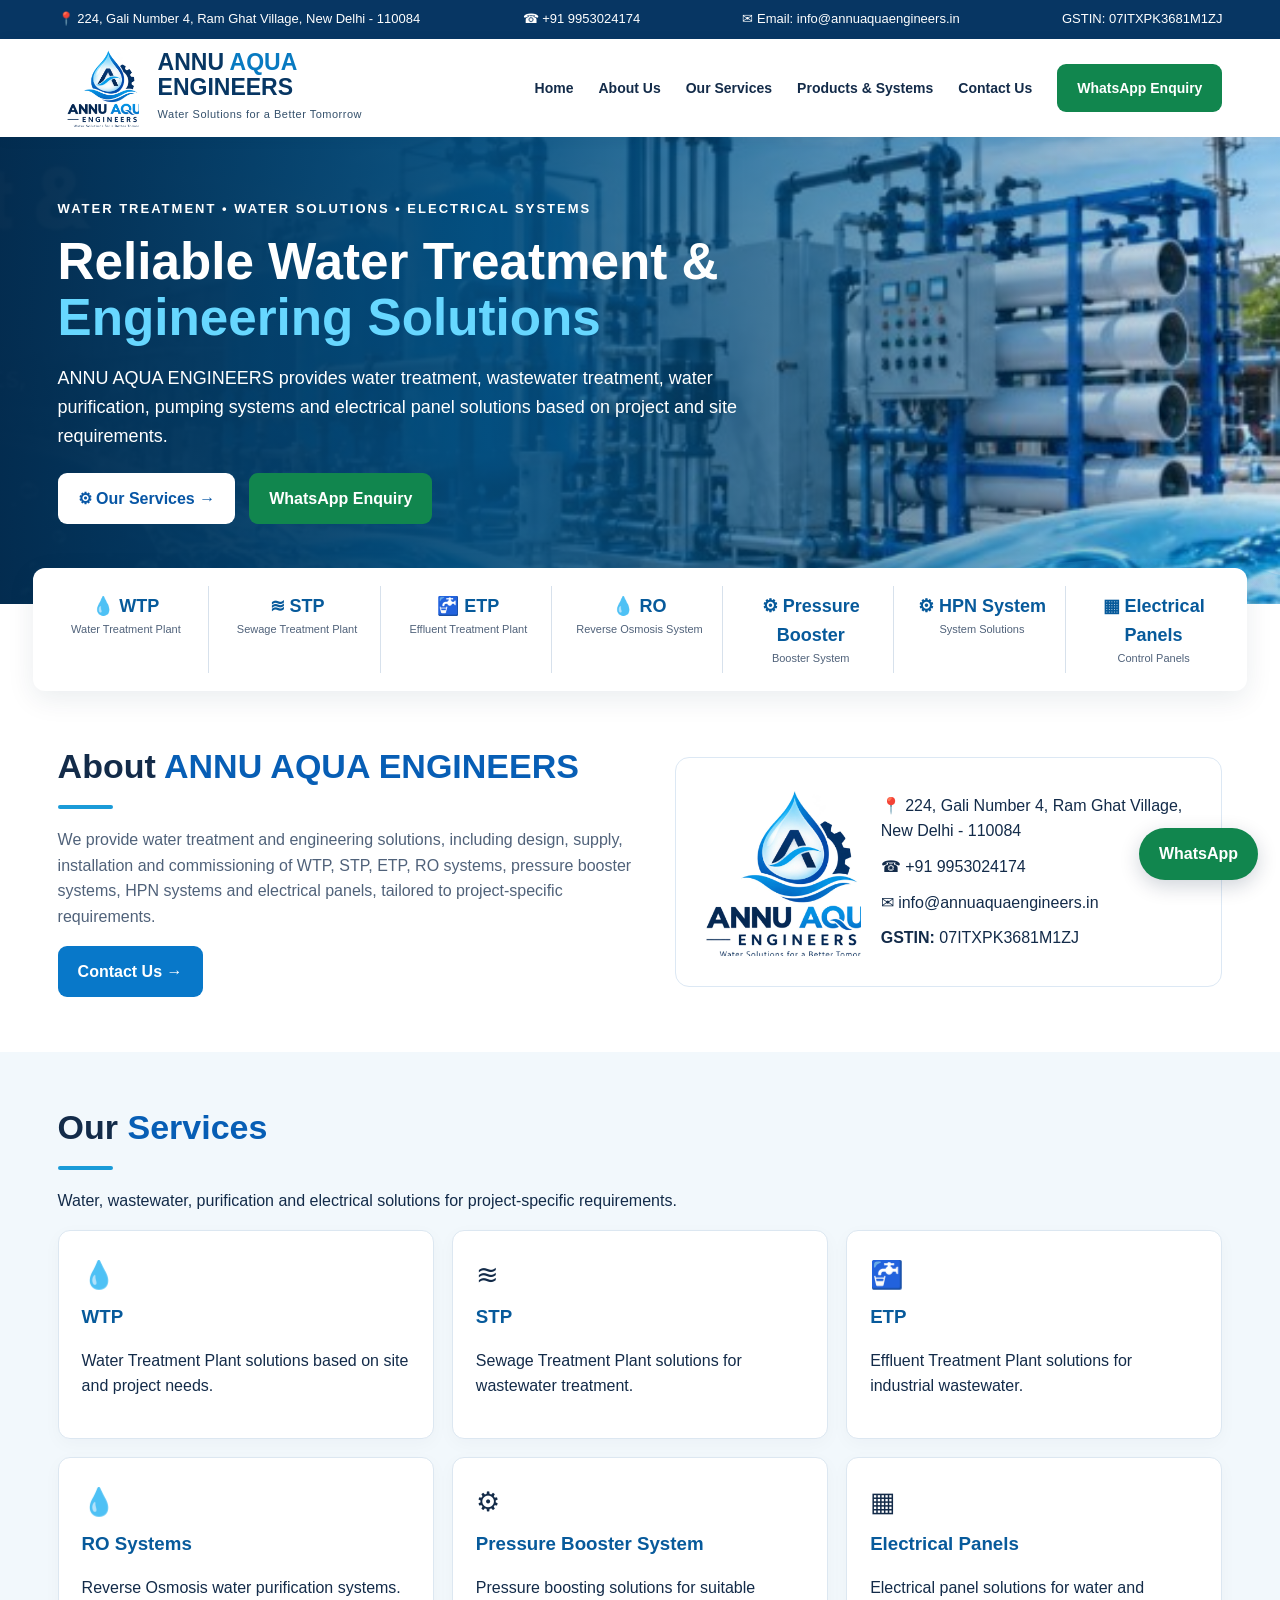
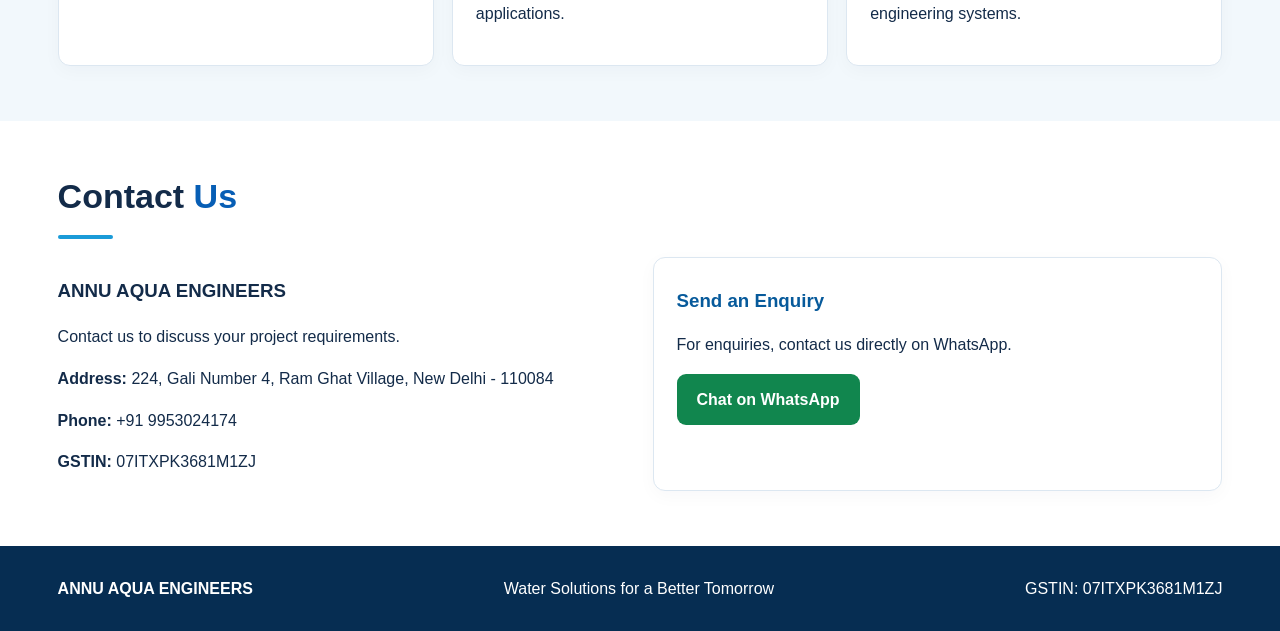
<file: annu_aqua_engineers_website_with_plant_image.html>
<!doctype html>
<html lang="en">
<head>
<meta charset="utf-8">
<meta name="viewport" content="width=device-width, initial-scale=1">
<title>ANNU AQUA ENGINEERS | Water Treatment & Engineering Solutions</title>
<meta name="description" content="ANNU AQUA ENGINEERS provides water treatment, wastewater treatment, RO systems, pressure booster systems and electrical panel solutions in Delhi NCR and across India.">
<meta name="robots" content="index,follow">
<style>
:root{--navy:#073663;--blue:#087ac1;--cyan:#49c5f3;--green:#11864e;--ink:#132b49;--muted:#50627a;--pale:#f2f8fc}
*{box-sizing:border-box}html{scroll-behavior:smooth}body{margin:0;font-family:Arial,Helvetica,sans-serif;color:var(--ink);line-height:1.6}
a{text-decoration:none;color:inherit}.topbar{background:#073663;color:#fff;font-size:13px;padding:9px 4.5%;display:flex;gap:18px;justify-content:space-between;flex-wrap:wrap}
.nav{padding:10px 4.5%;display:flex;align-items:center;justify-content:space-between;gap:22px;background:white;box-shadow:0 2px 12px #092b4c12;position:sticky;top:0;z-index:5}
.brand{display:flex;align-items:center;gap:12px;min-width:245px}.brand img{width:88px;height:78px;object-fit:contain}.brand strong{display:block;font-size:23px;line-height:1.1;color:var(--navy)}.brand strong span{color:var(--blue)}.brand small{font-size:11px;letter-spacing:.5px;color:#34506b}
.links{display:flex;align-items:center;gap:25px;font-size:14px;font-weight:700}.links a:hover{color:var(--blue)}.btn{display:inline-flex;align-items:center;justify-content:center;border-radius:9px;padding:13px 20px;font-weight:700;background:var(--green);color:white;border:0;cursor:pointer}.btn.blue{background:#0878c9}.btn.white{background:white;color:#0756a5}
.hero{color:white;background-image:linear-gradient(90deg,rgba(3,43,78,.98) 0%,rgba(4,76,123,.92) 38%,rgba(5,76,125,.12) 100%),url('[data-uri]');background-size:cover;background-position:center right;background-repeat:no-repeat;padding:62px 4.5% 80px;position:relative;overflow:hidden;min-height:420px}
.hero:after{content:"";position:absolute;right:-5%;bottom:-150px;width:45%;height:190px;border-radius:50%;background:linear-gradient(160deg,#7de5ff,#0689d5 60%,#fff);opacity:.22;transform:rotate(-7deg);pointer-events:none}
.hero-inner{max-width:750px;position:relative;z-index:1}.eyebrow{letter-spacing:2px;font-size:13px;font-weight:700}.hero h1{font-size:clamp(34px,4vw,56px);line-height:1.1;margin:14px 0 18px}.hero h1 span{color:#67d7ff}.hero p{font-size:18px;max-width:700px;margin-bottom:22px}.actions{display:flex;gap:14px;flex-wrap:wrap}
.services-strip{margin:-36px 2.6% 0;position:relative;z-index:2;background:white;border-radius:12px;box-shadow:0 8px 28px #082b4b16;display:grid;grid-template-columns:repeat(7,1fr);padding:18px 10px;gap:5px}
.service-mini{text-align:center;padding:6px;border-right:1px solid #d7e1ec;font-weight:700;font-size:14px}.service-mini:last-child{border:0}.service-mini b{display:block;font-size:18px;color:#075a9b}.service-mini small{display:block;font-size:11px;font-weight:400;color:var(--muted)}
section.content{padding:55px 4.5%}.about{display:grid;grid-template-columns:1.05fr 1fr;gap:42px;align-items:center}.section-title{font-size:34px;line-height:1.2;margin:0 0 18px}.section-title span{color:#075eb5}.underline{width:55px;height:4px;background:#1a9bd8;border-radius:4px;margin:0 0 18px}.about p{color:var(--muted)}.contact-card{border:1px solid #dce8f4;border-radius:14px;padding:25px;display:grid;grid-template-columns:160px 1fr;gap:20px;align-items:center;background:#fff}.contact-card img{width:100%;max-height:175px;object-fit:contain}.contact-line{margin:10px 0;overflow-wrap:anywhere}.cards{display:grid;grid-template-columns:repeat(3,1fr);gap:18px}.card{border:1px solid #dce7f1;border-radius:12px;padding:23px;background:white;box-shadow:0 5px 18px #082b4b08}.card h3{margin:5px 0;color:#075a9b}.card .symbol{font-size:27px}.pale{background:var(--pale)}.contact-grid{display:grid;grid-template-columns:1fr 1fr;gap:25px}.footer{background:#062d52;color:white;padding:30px 4.5%;display:flex;justify-content:space-between;gap:15px;flex-wrap:wrap}.floating{position:fixed;right:22px;bottom:20px;z-index:6;border-radius:30px;box-shadow:0 6px 20px #001d3a30}
@media(max-width:1000px){.links{gap:12px}.services-strip{grid-template-columns:repeat(4,1fr)}.service-mini:nth-child(4){border-right:0}.about{grid-template-columns:1fr}.cards{grid-template-columns:repeat(2,1fr)}}
@media(max-width:680px){.topbar{gap:5px;display:block}.topbar span{display:block}.nav{align-items:flex-start;flex-direction:column}.brand img{width:70px;height:62px}.brand strong{font-size:20px}.links{flex-wrap:wrap;gap:12px;font-size:13px}.hero{padding:45px 6% 65px}.hero p{font-size:16px}.services-strip{grid-template-columns:repeat(2,1fr);margin-left:3%;margin-right:3%}.service-mini:nth-child(even){border-right:0}.service-mini:last-child{grid-column:1/-1}.cards,.contact-grid{grid-template-columns:1fr}.contact-card{grid-template-columns:1fr}.contact-card img{max-width:180px;margin:auto}.section-title{font-size:29px}.footer{display:block}}
</style>
</head>
<body>
<div class="topbar">
<span>📍 224, Gali Number 4, Ram Ghat Village, New Delhi - 110084</span>
<span>☎ +91 9953024174</span>
<span>✉ Email: info@annuaquaengineers.in</span>
<span>GSTIN: 07ITXPK3681M1ZJ</span>
</div>
<header class="nav">
<a class="brand" href="#home">
<img src="[data-uri]" alt="ANNU AQUA ENGINEERS logo">
<div><strong>ANNU <span>AQUA</span><br>ENGINEERS</strong><small>Water Solutions for a Better Tomorrow</small></div>
</a>
<nav class="links">
<a href="#home">Home</a><a href="#about">About Us</a><a href="#services">Our Services</a><a href="#systems">Products &amp; Systems</a><a href="#contact">Contact Us</a>
<a class="btn" href="https://wa.me/919953024174" target="_blank" rel="noopener">WhatsApp Enquiry</a>
</nav>
</header>
<main>
<section class="hero" id="home"><div class="hero-inner">
<div class="eyebrow">WATER TREATMENT • WATER SOLUTIONS • ELECTRICAL SYSTEMS</div>
<h1>Reliable Water Treatment &amp; <span>Engineering Solutions</span></h1>
<p>ANNU AQUA ENGINEERS provides water treatment, wastewater treatment, water purification, pumping systems and electrical panel solutions based on project and site requirements.</p>
<div class="actions"><a class="btn white" href="#services">⚙ Our Services →</a><a class="btn" href="https://wa.me/919953024174" target="_blank" rel="noopener">WhatsApp Enquiry</a></div>
</div></section>
<div class="services-strip" id="systems">
<div class="service-mini"><b>💧 WTP</b><small>Water Treatment Plant</small></div>
<div class="service-mini"><b>≋ STP</b><small>Sewage Treatment Plant</small></div>
<div class="service-mini"><b>🚰 ETP</b><small>Effluent Treatment Plant</small></div>
<div class="service-mini"><b>💧 RO</b><small>Reverse Osmosis System</small></div>
<div class="service-mini"><b>⚙ Pressure Booster</b><small>Booster System</small></div>
<div class="service-mini"><b>⚙ HPN System</b><small>System Solutions</small></div>
<div class="service-mini"><b>▦ Electrical Panels</b><small>Control Panels</small></div>
</div>
<section class="content" id="about"><div class="about">
<div><h2 class="section-title">About <span>ANNU AQUA ENGINEERS</span></h2><div class="underline"></div>
<p>We provide water treatment and engineering solutions, including design, supply, installation and commissioning of WTP, STP, ETP, RO systems, pressure booster systems, HPN systems and electrical panels, tailored to project-specific requirements.</p><a class="btn blue" href="#contact">Contact Us →</a></div>
<div class="contact-card"><img src="[data-uri]" alt="ANNU AQUA ENGINEERS logo"><div>
<div class="contact-line">📍 224, Gali Number 4, Ram Ghat Village, New Delhi - 110084</div>
<div class="contact-line">☎ +91 9953024174</div>
<div class="contact-line">✉ info@annuaquaengineers.in</div>
<div class="contact-line"><strong>GSTIN:</strong> 07ITXPK3681M1ZJ</div>
</div></div>
</div></section>
<section class="content pale" id="services"><h2 class="section-title">Our <span>Services</span></h2><div class="underline"></div><p>Water, wastewater, purification and electrical solutions for project-specific requirements.</p>
<div class="cards">
<div class="card"><div class="symbol">💧</div><h3>WTP</h3><p>Water Treatment Plant solutions based on site and project needs.</p></div>
<div class="card"><div class="symbol">≋</div><h3>STP</h3><p>Sewage Treatment Plant solutions for wastewater treatment.</p></div>
<div class="card"><div class="symbol">🚰</div><h3>ETP</h3><p>Effluent Treatment Plant solutions for industrial wastewater.</p></div>
<div class="card"><div class="symbol">💧</div><h3>RO Systems</h3><p>Reverse Osmosis water purification systems.</p></div>
<div class="card"><div class="symbol">⚙</div><h3>Pressure Booster System</h3><p>Pressure boosting solutions for suitable applications.</p></div>
<div class="card"><div class="symbol">▦</div><h3>Electrical Panels</h3><p>Electrical panel solutions for water and engineering systems.</p></div>
</div></section>
<section class="content" id="contact"><h2 class="section-title">Contact <span>Us</span></h2><div class="underline"></div>
<div class="contact-grid"><div><h3>ANNU AQUA ENGINEERS</h3><p>Contact us to discuss your project requirements.</p><p><strong>Address:</strong> 224, Gali Number 4, Ram Ghat Village, New Delhi - 110084</p><p><strong>Phone:</strong> +91 9953024174</p><p><strong>GSTIN:</strong> 07ITXPK3681M1ZJ</p></div><div class="card"><h3>Send an Enquiry</h3><p>For enquiries, contact us directly on WhatsApp.</p><a class="btn" href="https://wa.me/919953024174" target="_blank" rel="noopener">Chat on WhatsApp</a></div></div>
</section>
</main>
<footer class="footer"><strong>ANNU AQUA ENGINEERS</strong><span>Water Solutions for a Better Tomorrow</span><span>GSTIN: 07ITXPK3681M1ZJ</span></footer>
<a class="btn floating" href="https://wa.me/919953024174" target="_blank" rel="noopener">WhatsApp</a>
</body></html>
</file>
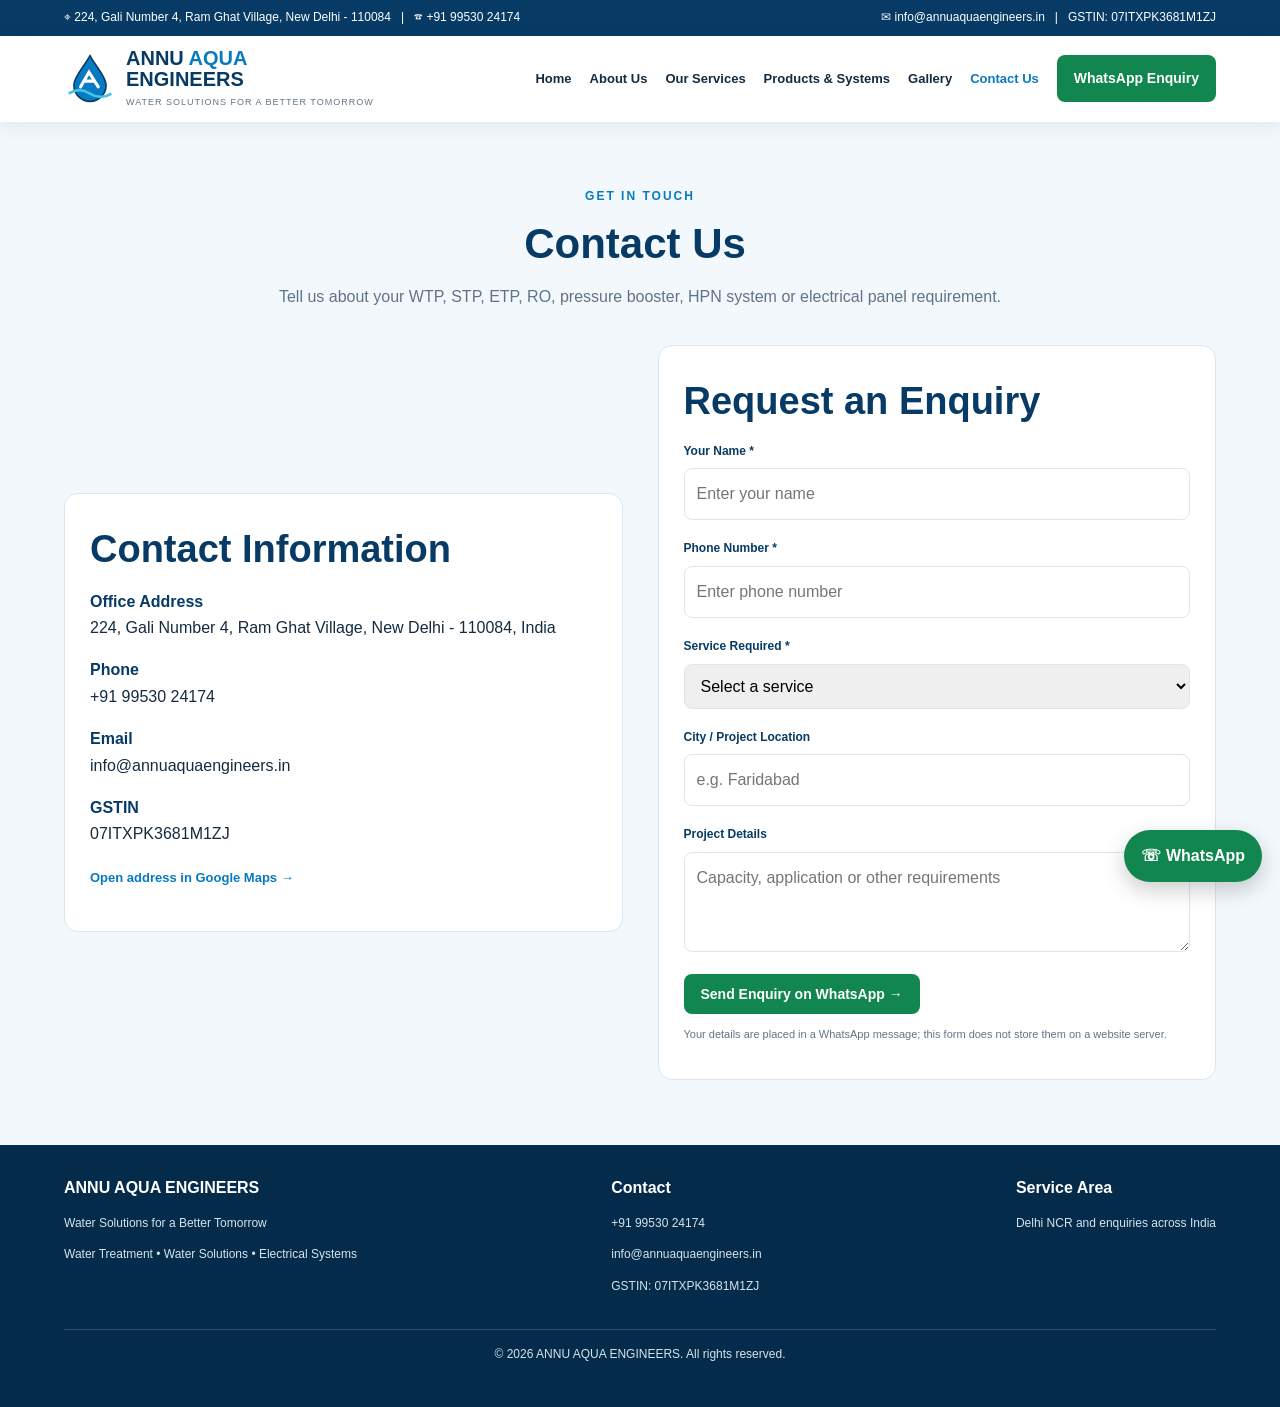
<file: contact.html>
<!doctype html><html lang="en"><head><meta charset="utf-8"><meta name="viewport" content="width=device-width,initial-scale=1"><title>Contact Us | ANNU AQUA ENGINEERS</title><meta name="description" content="Water treatment, wastewater treatment, RO systems, pressure booster systems and electrical panels by ANNU AQUA ENGINEERS in Delhi NCR and across India."><link rel="stylesheet" href="style.css"></head><body><div class="topbar"><div>⌖ 224, Gali Number 4, Ram Ghat Village, New Delhi - 110084 &nbsp; | &nbsp; ☎ <a href="tel:+919953024174">+91 99530 24174</a></div><div>✉ <a href="mailto:info@annuaquaengineers.in">info@annuaquaengineers.in</a> &nbsp; | &nbsp; GSTIN: 07ITXPK3681M1ZJ</div></div>
<header class="nav"><a class="brand" href="index.html"><svg class="logo" viewBox="0 0 100 100" aria-label="Water drop logo"><path d="M50 5 C39 26 19 45 19 62 A31 31 0 0 0 81 62 C81 45 61 26 50 5Z" fill="#087ac1" stroke="#073b66" stroke-width="3"/><path d="M32 65 L48 37 L66 65 M39 54 H59" fill="none" stroke="white" stroke-width="6" stroke-linecap="round"/><path d="M9 78 Q29 65 50 78 T91 78" fill="none" stroke="#43c5e8" stroke-width="5"/></svg><div><div class="brand-title">ANNU <span>AQUA</span><br>ENGINEERS</div><div class="tagline">WATER SOLUTIONS FOR A BETTER TOMORROW</div></div></a><nav class="links"><a class="" href="index.html">Home</a><a class="" href="about.html">About Us</a><a class="" href="services.html">Our Services</a><a class="" href="products.html">Products & Systems</a><a class="" href="gallery.html">Gallery</a><a class="active" href="contact.html">Contact Us</a><a class="btn btn-primary" href="https://wa.me/919953024174?text=Hello%20ANNU%20AQUA%20ENGINEERS">WhatsApp Enquiry</a></nav></header><main><section class="pale"><div class="container"><div class="section-head"><div class="kicker">Get in touch</div><h1 style="color:var(--navy);font-size:42px">Contact Us</h1><p>Tell us about your WTP, STP, ETP, RO, pressure booster, HPN system or electrical panel requirement.</p></div><div class="contact-grid"><div class="contact-box"><h2>Contact Information</h2><div class="contact-line"><b>Office Address</b><span>224, Gali Number 4, Ram Ghat Village, New Delhi - 110084, India</span></div><div class="contact-line"><b>Phone</b><a href="tel:+919953024174">+91 99530 24174</a></div><div class="contact-line"><b>Email</b><a href="mailto:info@annuaquaengineers.in">info@annuaquaengineers.in</a></div><div class="contact-line"><b>GSTIN</b><span>07ITXPK3681M1ZJ</span></div><p><a class="text-link" target="_blank" rel="noopener" href="https://www.google.com/maps/search/?api=1&query=224%2C+Gali+Number+4%2C+Ram+Ghat+Village%2C+New+Delhi+110084">Open address in Google Maps →</a></p></div><form class="contact-box" id="enquiryForm"><h2>Request an Enquiry</h2><label for="name">Your Name *</label><input id="name" required placeholder="Enter your name"><label for="phone">Phone Number *</label><input id="phone" required type="tel" placeholder="Enter phone number"><label for="service">Service Required *</label><select id="service" required><option value="">Select a service</option><option>WTP</option><option>STP</option><option>ETP</option><option>RO System</option><option>Pressure Booster System</option><option>HPN System</option><option>Electrical Panels</option><option>Other</option></select><label for="city">City / Project Location</label><input id="city" placeholder="e.g. Faridabad"><label for="message">Project Details</label><textarea id="message" placeholder="Capacity, application or other requirements"></textarea><button class="btn btn-primary" type="submit">Send Enquiry on WhatsApp →</button><p class="muted" style="font-size:11px">Your details are placed in a WhatsApp message; this form does not store them on a website server.</p></form></div></div></section><script>document.getElementById('enquiryForm').addEventListener('submit',function(e){e.preventDefault();const vals=['name','phone','service','city','message'].map(id=>document.getElementById(id).value.trim());const msg=`Hello ANNU AQUA ENGINEERS,%0AName: ${encodeURIComponent(vals[0])}%0APhone: ${encodeURIComponent(vals[1])}%0AService: ${encodeURIComponent(vals[2])}%0ALocation: ${encodeURIComponent(vals[3]||'Not specified')}%0ADetails: ${encodeURIComponent(vals[4]||'Not provided')}`;window.open('https://wa.me/919953024174?text='+msg,'_blank','noopener')});</script></main><footer><div class="footer-inner"><div><strong>ANNU AQUA ENGINEERS</strong><p>Water Solutions for a Better Tomorrow</p><p>Water Treatment • Water Solutions • Electrical Systems</p></div><div><strong>Contact</strong><p>+91 99530 24174</p><p>info@annuaquaengineers.in</p><p>GSTIN: 07ITXPK3681M1ZJ</p></div><div><strong>Service Area</strong><p>Delhi NCR and enquiries across India</p></div></div><p style="text-align:center;border-top:1px solid #ffffff2a;padding-top:15px;margin-top:20px">© <span id="year"></span> ANNU AQUA ENGINEERS. All rights reserved.</p></footer><a class="floating-wa" href="https://wa.me/919953024174?text=Hello%20ANNU%20AQUA%20ENGINEERS%2C%20I%20have%20a%20project%20enquiry." target="_blank" rel="noopener">☏ WhatsApp</a><script>document.getElementById('year').textContent=new Date().getFullYear();</script></body></html>
</file>
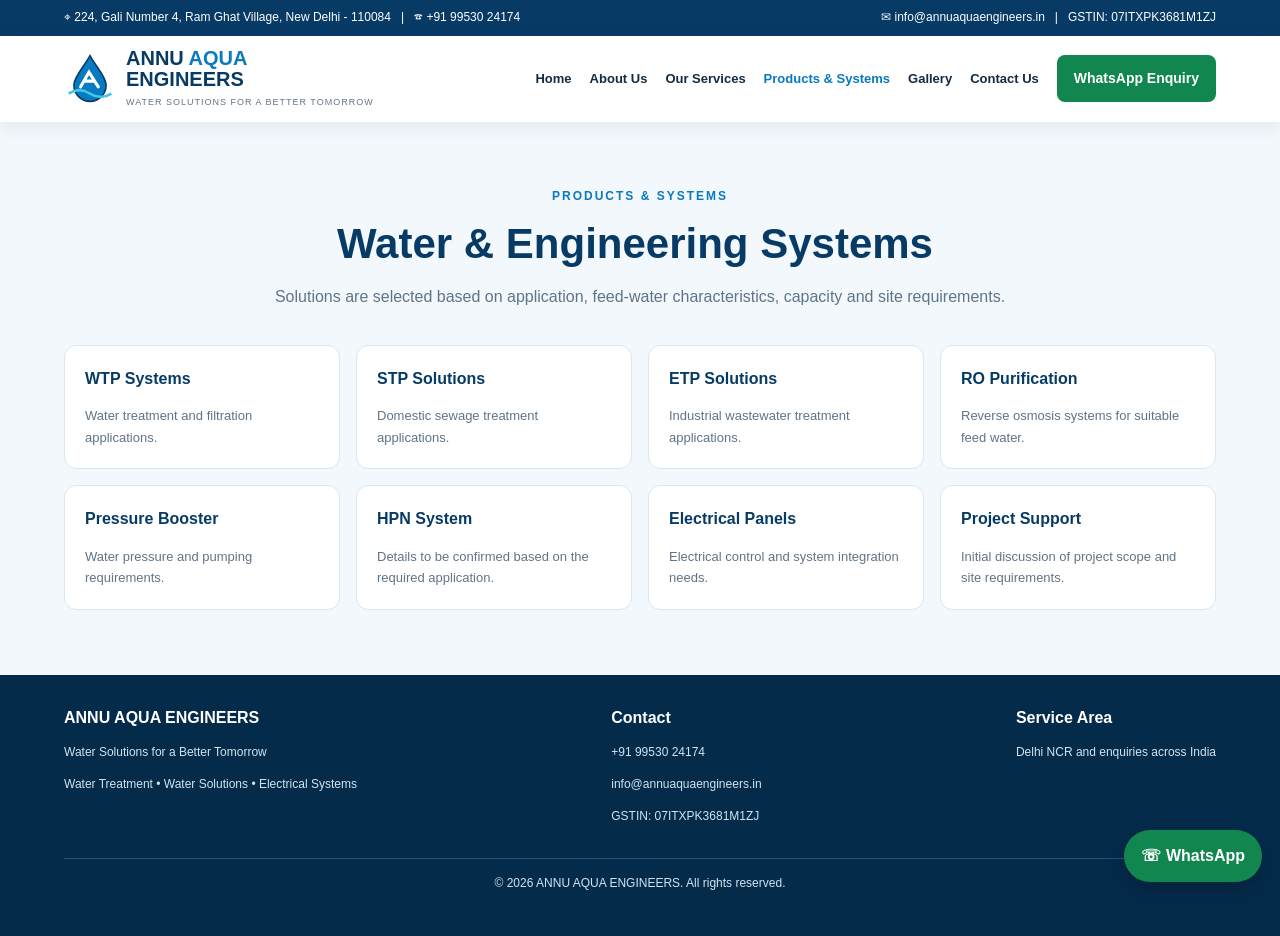
<file: products.html>
<!doctype html><html lang="en"><head><meta charset="utf-8"><meta name="viewport" content="width=device-width,initial-scale=1"><title>Products & Systems | ANNU AQUA ENGINEERS</title><meta name="description" content="Water treatment, wastewater treatment, RO systems, pressure booster systems and electrical panels by ANNU AQUA ENGINEERS in Delhi NCR and across India."><link rel="stylesheet" href="style.css"></head><body><div class="topbar"><div>⌖ 224, Gali Number 4, Ram Ghat Village, New Delhi - 110084 &nbsp; | &nbsp; ☎ <a href="tel:+919953024174">+91 99530 24174</a></div><div>✉ <a href="mailto:info@annuaquaengineers.in">info@annuaquaengineers.in</a> &nbsp; | &nbsp; GSTIN: 07ITXPK3681M1ZJ</div></div>
<header class="nav"><a class="brand" href="index.html"><svg class="logo" viewBox="0 0 100 100" aria-label="Water drop logo"><path d="M50 5 C39 26 19 45 19 62 A31 31 0 0 0 81 62 C81 45 61 26 50 5Z" fill="#087ac1" stroke="#073b66" stroke-width="3"/><path d="M32 65 L48 37 L66 65 M39 54 H59" fill="none" stroke="white" stroke-width="6" stroke-linecap="round"/><path d="M9 78 Q29 65 50 78 T91 78" fill="none" stroke="#43c5e8" stroke-width="5"/></svg><div><div class="brand-title">ANNU <span>AQUA</span><br>ENGINEERS</div><div class="tagline">WATER SOLUTIONS FOR A BETTER TOMORROW</div></div></a><nav class="links"><a class="" href="index.html">Home</a><a class="" href="about.html">About Us</a><a class="" href="services.html">Our Services</a><a class="active" href="products.html">Products & Systems</a><a class="" href="gallery.html">Gallery</a><a class="" href="contact.html">Contact Us</a><a class="btn btn-primary" href="https://wa.me/919953024174?text=Hello%20ANNU%20AQUA%20ENGINEERS">WhatsApp Enquiry</a></nav></header><main><section class="pale"><div class="container"><div class="section-head"><div class="kicker">Products &amp; systems</div><h1 style="color:var(--navy);font-size:42px">Water &amp; Engineering Systems</h1><p>Solutions are selected based on application, feed-water characteristics, capacity and site requirements.</p></div><div class="feature-grid"><div class="feature"><b>WTP Systems</b><p>Water treatment and filtration applications.</p></div><div class="feature"><b>STP Solutions</b><p>Domestic sewage treatment applications.</p></div><div class="feature"><b>ETP Solutions</b><p>Industrial wastewater treatment applications.</p></div><div class="feature"><b>RO Purification</b><p>Reverse osmosis systems for suitable feed water.</p></div><div class="feature"><b>Pressure Booster</b><p>Water pressure and pumping requirements.</p></div><div class="feature"><b>HPN System</b><p>Details to be confirmed based on the required application.</p></div><div class="feature"><b>Electrical Panels</b><p>Electrical control and system integration needs.</p></div><div class="feature"><b>Project Support</b><p>Initial discussion of project scope and site requirements.</p></div></div></div></section></main><footer><div class="footer-inner"><div><strong>ANNU AQUA ENGINEERS</strong><p>Water Solutions for a Better Tomorrow</p><p>Water Treatment • Water Solutions • Electrical Systems</p></div><div><strong>Contact</strong><p>+91 99530 24174</p><p>info@annuaquaengineers.in</p><p>GSTIN: 07ITXPK3681M1ZJ</p></div><div><strong>Service Area</strong><p>Delhi NCR and enquiries across India</p></div></div><p style="text-align:center;border-top:1px solid #ffffff2a;padding-top:15px;margin-top:20px">© <span id="year"></span> ANNU AQUA ENGINEERS. All rights reserved.</p></footer><a class="floating-wa" href="https://wa.me/919953024174?text=Hello%20ANNU%20AQUA%20ENGINEERS%2C%20I%20have%20a%20project%20enquiry." target="_blank" rel="noopener">☏ WhatsApp</a><script>document.getElementById('year').textContent=new Date().getFullYear();</script></body></html>
</file>
<file: style.css>
:root{--navy:#073b66;--blue:#087ac1;--cyan:#43c5e8;--green:#11864e;--ink:#142b40;--muted:#607487;--pale:#f2f8fc;--line:#d9e7f0;--shadow:0 12px 32px rgba(7,59,102,.10)}
*{box-sizing:border-box}html{scroll-behavior:smooth;scroll-padding-top:90px}body{margin:0;font-family:Arial,Helvetica,sans-serif;color:var(--ink);line-height:1.65}a{text-decoration:none;color:inherit}img{max-width:100%;display:block}.topbar{background:var(--navy);color:white;padding:8px 5%;font-size:12px;display:flex;justify-content:space-between;gap:12px;flex-wrap:wrap}.topbar a{color:white}.nav{position:sticky;top:0;z-index:20;background:#fff;box-shadow:0 4px 18px #073b6614;padding:12px 5%;display:flex;align-items:center;justify-content:space-between;gap:18px}.brand{display:flex;align-items:center;gap:10px;min-width:225px}.logo{width:52px;height:52px}.brand-title{font-size:20px;font-weight:900;color:var(--navy);line-height:1.05}.brand-title span{color:var(--blue)}.tagline{font-size:9px;color:var(--muted);letter-spacing:1px;margin-top:5px}.links{display:flex;align-items:center;gap:18px;font-size:13px;font-weight:700;flex-wrap:wrap}.links a:hover,.links a.active{color:var(--blue)}.btn{display:inline-block;border:0;border-radius:8px;padding:12px 17px;font-weight:700;font-size:14px;cursor:pointer}.btn-primary{background:var(--green);color:#fff}.btn-light{background:#fff;color:var(--navy)}.hero{color:white;background:linear-gradient(90deg,#042746ed,#053960c9,#04416633),url('https://images.unsplash.com/photo-1532094349884-543bc11b234d?auto=format&fit=crop&w=2000&q=85') center/cover;min-height:470px;display:flex;align-items:center}.hero-inner{max-width:1200px;margin:auto;width:100%;padding:70px 5%}.eyebrow,.kicker{font-size:12px;text-transform:uppercase;letter-spacing:2px;font-weight:800;color:#4fcde9}h1{font-size:clamp(34px,5vw,58px);line-height:1.1;max-width:750px;margin:15px 0}h1 em{font-style:normal;color:#65d7f6}.hero p{max-width:650px;color:#e5f4fc;font-size:17px}.actions{display:flex;gap:12px;flex-wrap:wrap;margin-top:24px}section{padding:65px 5%}.container{max-width:1180px;margin:auto}.section-head{text-align:center;max-width:760px;margin:0 auto 35px}.kicker{color:var(--blue)}h2{font-size:clamp(27px,3vw,38px);line-height:1.2;color:var(--navy);margin:8px 0 12px}.muted,.section-head p{color:var(--muted)}.pale{background:var(--pale)}.grid{display:grid;grid-template-columns:repeat(3,1fr);gap:22px}.card{background:white;border:1px solid var(--line);border-radius:14px;overflow:hidden;box-shadow:0 5px 18px #073b660b}.card img{height:205px;width:100%;object-fit:cover}.card-body{padding:22px}.card h3{color:var(--navy);margin:0 0 8px}.card p,.card li{font-size:14px;color:var(--muted)}.text-link{color:var(--blue);font-size:13px;font-weight:800}.about-grid,.contact-grid{display:grid;grid-template-columns:1fr 1fr;gap:35px;align-items:center}.about-grid img{width:100%;height:400px;object-fit:cover;border-radius:15px}.feature-grid{display:grid;grid-template-columns:repeat(4,1fr);gap:16px}.feature{padding:20px;background:white;border:1px solid var(--line);border-radius:12px}.feature b{color:var(--navy)}.feature p{font-size:13px;color:var(--muted);margin-bottom:0}.gallery{display:grid;grid-template-columns:repeat(3,1fr);gap:15px}.gallery img{height:220px;width:100%;object-fit:cover;border-radius:12px}.contact-box{padding:25px;background:white;border:1px solid var(--line);border-radius:14px}.contact-line{margin:16px 0}.contact-line b{display:block;color:var(--navy)}input,select,textarea{width:100%;padding:12px;border:1px solid var(--line);border-radius:8px;margin:5px 0 14px;font:inherit}label{font-size:12px;font-weight:800;color:var(--navy)}textarea{min-height:100px}footer{background:#052b4b;color:#d2e4ef;padding:30px 5%}.footer-inner{max-width:1180px;margin:auto;display:flex;justify-content:space-between;gap:20px;flex-wrap:wrap}footer strong{color:white}footer p{font-size:12px}.floating-wa{position:fixed;right:18px;bottom:18px;background:var(--green);color:white;padding:13px 17px;border-radius:50px;font-weight:800;z-index:30;box-shadow:0 8px 22px #0003}
@media(max-width:900px){.links{gap:10px}.grid{grid-template-columns:repeat(2,1fr)}.feature-grid{grid-template-columns:repeat(2,1fr)}}@media(max-width:650px){.nav{align-items:flex-start;flex-wrap:wrap}.links{width:100%;gap:13px}.brand-title{font-size:17px}.grid,.about-grid,.contact-grid{grid-template-columns:1fr}.gallery{grid-template-columns:repeat(2,1fr)}.gallery img{height:160px}.about-grid img{height:300px}.hero{min-height:450px}.feature-grid{grid-template-columns:1fr 1fr}.topbar{font-size:11px}}
</file>
